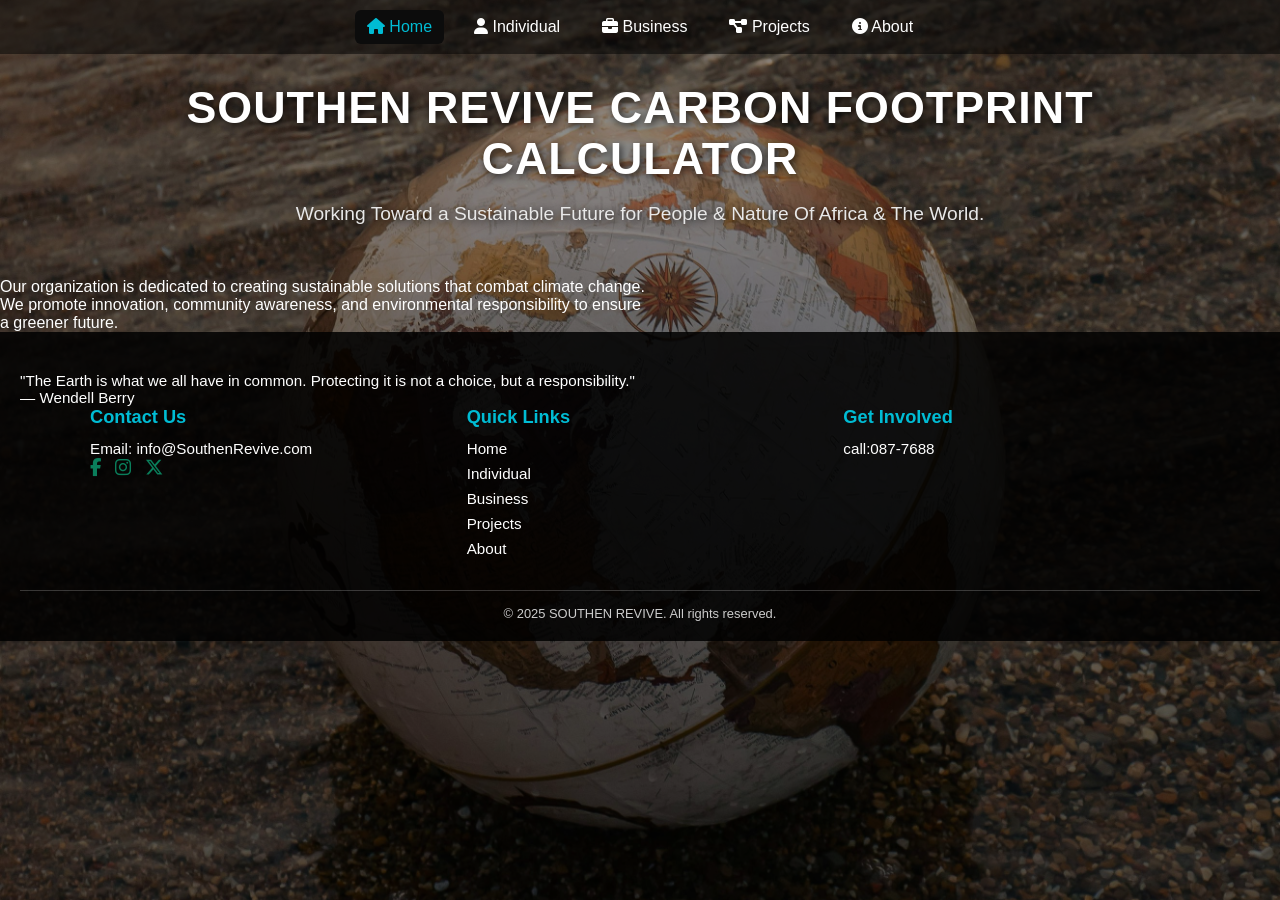
<file: index.html>
<!DOCTYPE html> 
<html lang="en">
<head>
    <meta charset="UTF-8">
    <meta name="viewport" content="width=device-width, initial-scale=1.0">
    <title>Main Page</title>
    <link rel="stylesheet" href="style.css">
    <link rel="stylesheet" href="https://cdnjs.cloudflare.com/ajax/libs/font-awesome/6.6.0/css/all.min.css">
</head>
<body class="home">
    <!-- ===== NAVIGATION BAR ===== -->
    <nav>
        <ul class="navbar">
            <li><a href="index.html" class="active"><i class="fa-solid fa-house"></i> Home</a></li>
            <li><a href="individual.html"><i class="fa-solid fa-user"></i> Individual</a></li>
            <li><a href="business.html"><i class="fa-solid fa-briefcase"></i> Business</a></li>
            <li><a href="projects.html"><i class="fa-solid fa-diagram-project"></i> Projects</a></li>
            <li><a href="about.php"><i class="fa-solid fa-circle-info"></i> About</a></li>
        </ul>
    </nav>

    <!-- ===== CONTENT ===== -->
    <section class="content">
        <h1>SOUTHEN REVIVE CARBON FOOTPRINT CALCULATOR</h1>
        <p>Working Toward a Sustainable Future for People & Nature Of Africa & The World.</p>
    </section>

    <section class="intro-section">
        <div class="hover-bg"></div>
        <p class="objective">
            Our organization is dedicated to creating sustainable solutions that combat climate change. <br>
            We promote innovation, community awareness, and environmental responsibility to ensure <br> a greener future.
        </p>
    </section>

    
    <!-- ===== FOOTER ===== -->
    <footer class="quote">
        <p>"The Earth is what we all have in common. Protecting it is not a choice, but a responsibility."</p>
        <p>— Wendell Berry</p>

        <div class="footer-container">
            <!-- Contact Section -->
            <div class="footer-contact">
                <h4>Contact Us</h4>
                <p>Email: <a href="mailto:info@southen_revive.com">info@SouthenRevive.com</a></p>
                <div class="social-icons">
                    <a href="#"><i class="fab fa-facebook-f"></i></a>
                    <a href="#"><i class="fab fa-instagram"></i></a>
                    <a href="#"><i class="fab fa-x-twitter"></i></a>
                </div>
            </div>

            <!-- Quick Links Section -->
            <div class="footer-links">
                <h4>Quick Links</h4>
                <ul>
                    <li><a href="index.html">Home</a></li>
                    <li><a href="individual.html">Individual</a></li>
                    <li><a href="business.html">Business</a></li>
                    <li><a href="projects.html">Projects</a></li>
                    <li><a href="about.php">About</a></li>
                </ul>
            </div>

            <!-- Actions Section -->
            <div class="footer-actions">
                <h4>Get Involved</h4>
                <p> call:087-7688</p>
            </div>
        </div>

        <!-- Footer Bottom -->
        <div class="footer-bottom">
            <p>&copy; 2025 SOUTHEN REVIVE. All rights reserved.</p>
        </div>
    </footer>
</body>
</html>
</file>
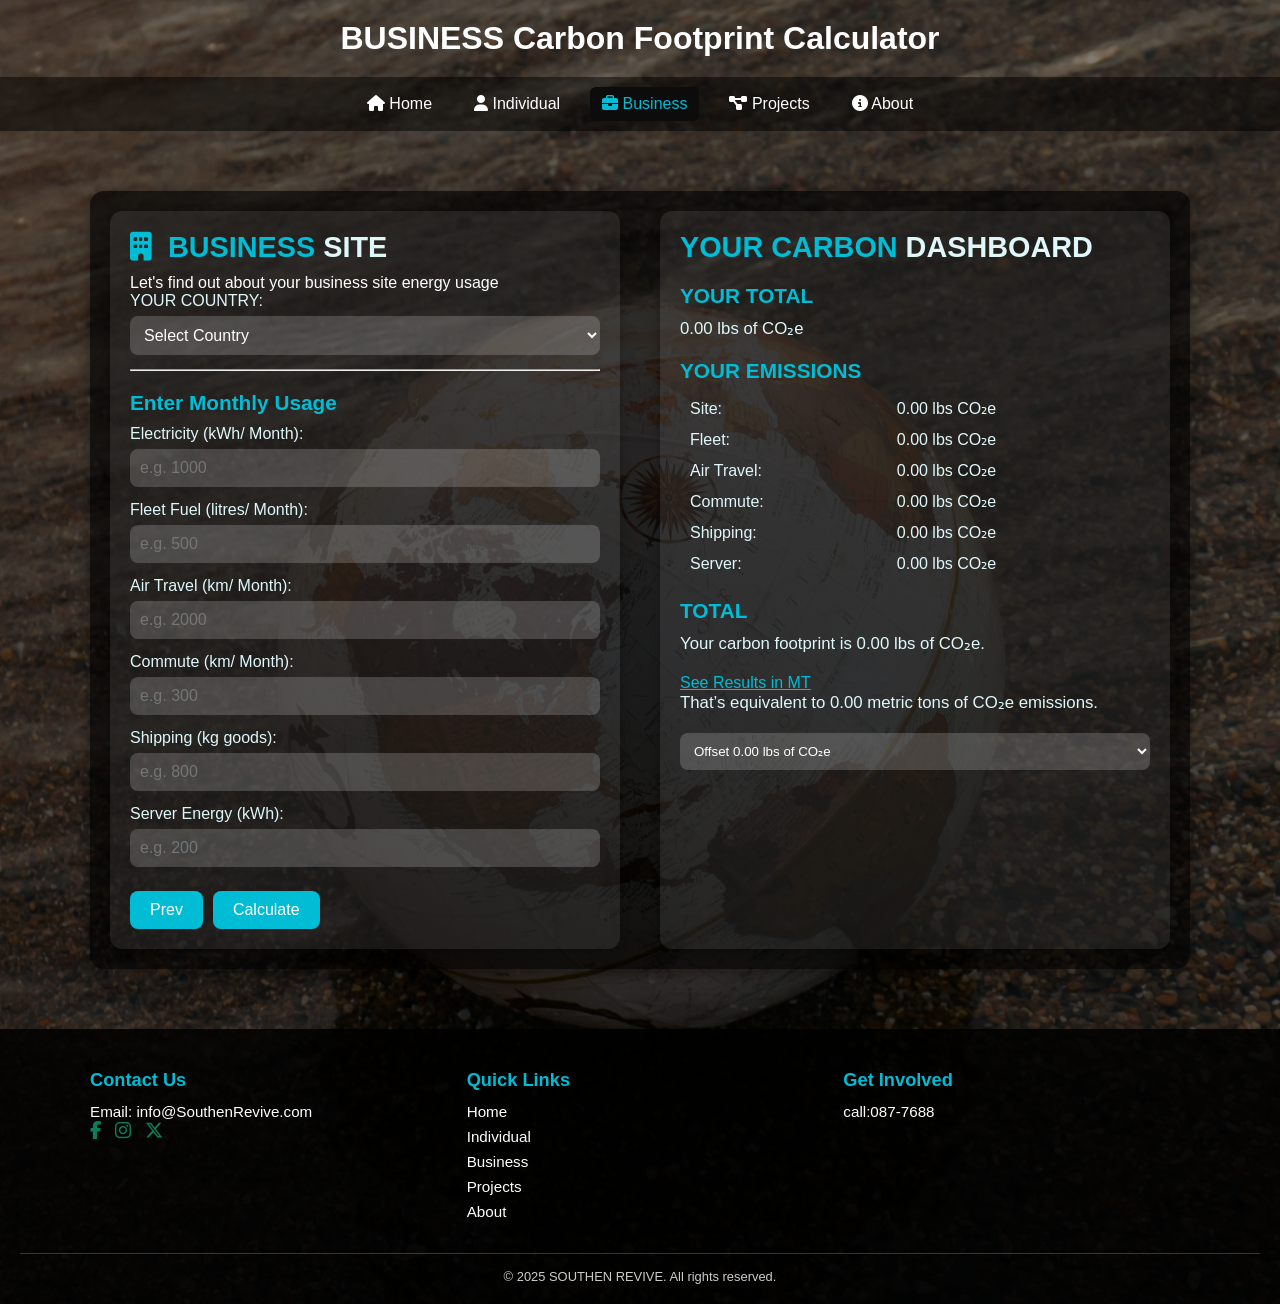
<file: business.html>
<!DOCTYPE html>
<html lang="en">
<head>
  <meta charset="UTF-8" />
  <meta name="viewport" content="width=device-width, initial-scale=1.0" />
  <title>Business Carbon Footprint Calculator</title>
  <link rel="stylesheet" href="style.css" />
  <link rel="stylesheet" href="https://cdnjs.cloudflare.com/ajax/libs/font-awesome/6.6.0/css/all.min.css" />
  <style>
    select:invalid {
      color: #ffffff;
    }
    select option[value=""] {
      color: #999;
    }
  </style>
</head>
<body class="business">
<header>
   <h1>BUSINESS Carbon Footprint Calculator</h1>
</header>
  <!-- ===== NAVIGATION BAR ===== -->
  <nav>
    <ul class="navbar">
      <li><a href="index.html"><i class="fa-solid fa-house"></i> Home</a></li>
      <li><a href="individual.html"><i class="fa-solid fa-user"></i> Individual</a></li>
      <li><a href="business.html" class="active"><i class="fa-solid fa-briefcase"></i> Business</a></li>
      <li><a href="projects.html"><i class="fa-solid fa-diagram-project"></i> Projects</a></li>
      <li><a href="about.php"><i class="fa-solid fa-circle-info"></i> About</a></li>
    </ul>
  </nav>

  <!-- ===== BUSINESS CALCULATOR ===== -->
  <div class="calculator-container">
    <!-- LEFT SIDE -->
    <div class="input-section">
      <h2><i class="fa-solid fa-building"></i> BUSINESS <span>SITE</span></h2>
      <p>Let's find out about your business site energy usage</p>

      <form id="businessForm">
        <label for="country">YOUR COUNTRY:</label>
        <select id="country" required>
          <option value="">Select Country</option>
          <option value="South Africa">South Africa</option>
          <option value="Botswana">Botswana</option>
          <option value="Namibia">Namibia</option>
          <option value="Zimbabwe">Zimbabwe</option>
          <option value="Mozambique">Mozambique</option>
          <option value="Zambia">Zambia</option>
          <option value="Lesotho">Lesotho</option>
          <option value="Eswatini">Eswatini</option>
        </select>

        
        <hr />

        <h3>Enter Monthly Usage</h3>
        <label for="electricity">Electricity (kWh/ Month):</label>
        <input type="number" id="electricity" placeholder="e.g. 1000" />

        <label for="fuel">Fleet Fuel (litres/ Month):</label>
        <input type="number" id="fuel" placeholder="e.g. 500" />

        <label for="air">Air Travel (km/ Month):</label>
        <input type="number" id="air" placeholder="e.g. 2000" />

        <label for="commute">Commute (km/ Month):</label>
        <input type="number" id="commute" placeholder="e.g. 300" />

        <label for="shipping">Shipping (kg goods):</label>
        <input type="number" id="shipping" placeholder="e.g. 800" />

        <label for="server">Server Energy (kWh):</label>
        <input type="number" id="server" placeholder="e.g. 200" />

        <div class="button-group">
          <button type="button" id="prevBtn">Prev</button>
           <button type="button" id="calcBtn">Calculate</button>
        </div>
      </form>
    </div>

    <!-- RIGHT SIDE -->
    <div class="output-section">
      <h2>YOUR CARBON <span>DASHBOARD</span></h2>
      <h3>YOUR TOTAL</h3>
      <p id="totalEmission">0.00 lbs of CO₂e</p>

      <h3>YOUR EMISSIONS</h3>
      <table>
        <tr><td>Site:</td><td id="siteEmission">0.00 lbs CO₂e</td></tr>
        <tr><td>Fleet:</td><td id="fleetEmission">0.00 lbs CO₂e</td></tr>
        <tr><td>Air Travel:</td><td id="airEmission">0.00 lbs CO₂e</td></tr>
        <tr><td>Commute:</td><td id="commuteEmission">0.00 lbs CO₂e</td></tr>
        <tr><td>Shipping:</td><td id="shippingEmission">0.00 lbs CO₂e</td></tr>
        <tr><td>Server:</td><td id="serverEmission">0.00 lbs CO₂e</td></tr>
      </table>

      
      <h3>TOTAL</h3>
      <p id="summaryText">Your carbon footprint is 0.00 lbs of CO₂e.</p>

      <a href="#" onclick="showMetric()">See Results in MT</a>
      <p id="metricNote">That’s equivalent to 0.00 metric tons of CO₂e emissions.</p>

      <select id="offsetDropdown">
        <option value="0">Offset 0.00 lbs of CO₂e</option>
      </select>   
    </div>
  </div>

  <!-- ===== FOOTER ===== -->
  <footer>
    <div class="footer-container">
      <div class="footer-contact">
        <h4>Contact Us</h4>
        <p>Email: <a href="mailto:info@southen_revive.com">info@SouthenRevive.com</a></p>
        <div class="social-icons">
          <a href="#"><i class="fab fa-facebook-f"></i></a>
          <a href="#"><i class="fab fa-instagram"></i></a>
          <a href="#"><i class="fab fa-x-twitter"></i></a>
        </div>
      </div>

      <div class="footer-links">
        <h4>Quick Links</h4>
        <ul>
                    <li><a href="index.html">Home</a></li>
                    <li><a href="individual.html">Individual</a></li>
                    <li><a href="business.html">Business</a></li>
                    <li><a href="projects.html">Projects</a></li>
                    <li><a href="about.php">About</a></li>
                </ul>
      </div>

      <div class="footer-actions">
        <h4>Get Involved</h4>
        <p> call:087-7688</p>
      </div>
    </div>

    <div class="footer-bottom">
      <p>&copy; 2025 SOUTHEN REVIVE. All rights reserved.</p>
    </div>
  </footer>


  <!-- ===== SCRIPT ===== -->
<script >
  function showMetric() {
    const totalText = document.getElementById("totalEmission").textContent;
    const total = parseFloat(totalText) || 0;
    const metric = (total * 0.000453592).toFixed(2);
    document.getElementById("metricNote").textContent = `That’s equivalent to ${metric} metric tons of CO₂e emissions.`;
  }

  document.getElementById("calcBtn").addEventListener("click", function () {
    const electricity = parseFloat(document.getElementById("electricity").value) || 0;
    const fuel = parseFloat(document.getElementById("fuel").value) || 0;
    const air = parseFloat(document.getElementById("air").value) || 0;
    const commute = parseFloat(document.getElementById("commute").value) || 0;
    const shipping = parseFloat(document.getElementById("shipping").value) || 0;
    const server = parseFloat(document.getElementById("server").value) || 0;

    // Emission factors (lbs CO₂e per unit)
    const siteCO2 = electricity * 1.6;
    const fleetCO2 = fuel * 19.6;
    const airCO2 = air * 0.25;
    const commuteCO2 = commute * 0.21;
    const shippingCO2 = shipping * 0.05;
    const serverCO2 = server * 1.2;

    const total = siteCO2 + fleetCO2 + airCO2 + commuteCO2 + shippingCO2 + serverCO2;

    // Update individual emissions
    document.getElementById("siteEmission").textContent = `${siteCO2.toFixed(2)} lbs CO₂e`;
    document.getElementById("fleetEmission").textContent = `${fleetCO2.toFixed(2)} lbs CO₂e`;
    document.getElementById("airEmission").textContent = `${airCO2.toFixed(2)} lbs CO₂e`;
    document.getElementById("commuteEmission").textContent = `${commuteCO2.toFixed(2)} lbs CO₂e`;
    document.getElementById("shippingEmission").textContent = `${shippingCO2.toFixed(2)} lbs CO₂e`;
    document.getElementById("serverEmission").textContent = `${serverCO2.toFixed(2)} lbs CO₂e`;

    // Update total
    document.getElementById("totalEmission").textContent = `${total.toFixed(2)} lbs of CO₂e`;
    document.getElementById("summaryText").textContent = `Your carbon footprint is ${total.toFixed(2)} lbs of CO₂e.`;

    // Update metric conversion
    const metric = (total * 0.000453592).toFixed(2);
    document.getElementById("metricNote").textContent = `That’s equivalent to ${metric} metric tons of CO₂e emissions.`;

    // Update offset dropdown
    const offsetDropdown = document.getElementById("offsetDropdown");
    offsetDropdown.innerHTML = "";
    const offsetOption = document.createElement("option");
    offsetOption.value = total.toFixed(2);
    offsetOption.textContent = `Offset ${total.toFixed(2)} lbs of CO₂e`;
    offsetDropdown.appendChild(offsetOption);
  });

  document.getElementById("offsetBtn").addEventListener("click", function () {
    const amount = document.getElementById("offsetDropdown").value;
    alert(`Redirecting to offset purchase for ${amount} lbs of CO₂e...`);
    // You can replace this with a real link or modal
  });
</script>

</body>
</html>
</file>
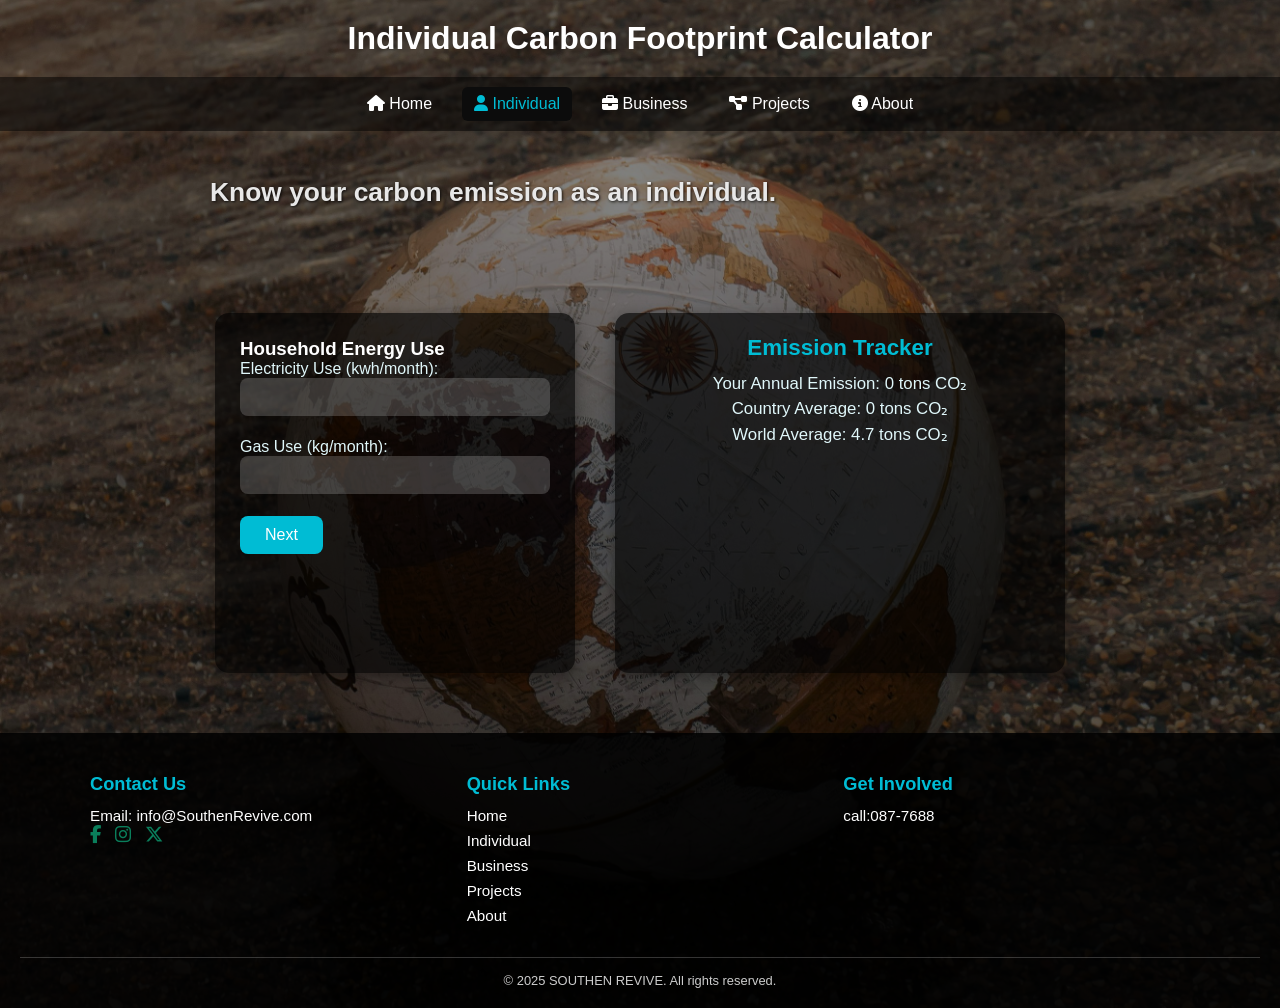
<file: individual.html>
<!DOCTYPE html> 
<html lang="en">
<head>
    <meta charset="UTF-8">
    <meta name="viewport" content="width=device-width, initial-scale=1.0">
    <title>Individual Carbon Footprint</title>
    <link rel="stylesheet" href="style.css">
    <link rel="stylesheet" href="https://cdnjs.cloudflare.com/ajax/libs/font-awesome/6.6.0/css/all.min.css">
</head>
<body class="individual">
    <header>
        <h1>Individual Carbon Footprint Calculator</h1>
    </header>

    <!-- ===== NAVIGATION BAR ===== -->
    <nav>
        <ul class="navbar">
            <li><a href="index.html"><i class="fa-solid fa-house"></i> Home</a></li>
            <li><a href="individual.html" class="active"><i class="fa-solid fa-user"></i> Individual</a></li>
            <li><a href="business.html"><i class="fa-solid fa-briefcase"></i> Business</a></li>
            <li><a href="projects.html"><i class="fa-solid fa-diagram-project"></i> Projects</a></li>
            <li><a href="about.php"><i class="fa-solid fa-circle-info"></i> About</a></li>
        </ul>
    </nav>

    <section class="content">
       <h2><p>Know your carbon emission as an individual.</p></h2>
    </section>

    <!-- Forms and Tracker Side by Side -->
    <main class="form-tracker-container">
        <!-- Form Box -->
        <div class="form-box">
            <!-- Form 1 -->
            <div class="slide" id="form-step-1">
                <h3>Household Energy Use</h3>
                <form>
                    <label>Electricity Use (kwh/month):
                        <input type="number" id="electricity" required>
                    </label>
                    <label>Gas Use (kg/month):
                        <input type="number" id="gas" required>
                    </label>
                    <div class="form-nav">
                        <button type="button" onclick="nextForm()">Next</button>
                    </div>
                </form>
            </div>

            <!-- Form 2 -->
            <div class="slide" id="form-step-2" style="display:none;">
                <h3>Transportation</h3>
                <form>
                    <label>Distance Driven (km/month):
                        <input type="number" id="drive" required>
                    </label>
                    <label>Fuel Efficiency (km/litre):
                        <input type="number" id="efficiency" required>
                    </label>
                    <div class="form-nav">
                        <button type="button" onclick="prevForm()">Previous</button>
                        <button type="button" onclick="nextForm()">Next</button>
                    </div>
                </form>
            </div>

            <!-- Form 3 -->
            <div class="slide" id="form-step-3" style="display:none;">
                <h3>Travel</h3>
                <form>
                    <label>Air Travel (hours/year):
                        <input type="number" id="flight" required>
                    </label>
                    <label>Bus/Train Travel (hours/year):
                        <input type="number" id="public" required>
                    </label>
                    <label>Select your Country:
                        <select id="country">
                             <option value="South Africa">South Africa</option>
                               <option value="Botswana">Botswana</option>
                              <option value="Namibia">Namibia</option>
                            <option value="Zimbabwe">Zimbabwe</option>
                             <option value="Mozambique">Mozambique</option>
                             <option value="Zambia">Zambia</option>
                             <option value="Lesotho">Lesotho</option>
                             <option value="Eswatini">Eswatini</option>
                        </select>
                    </label>
                    <div class="form-nav">
                        <button type="button" onclick="prevForm()">Previous</button>
                        <button type="button" onclick="calculateFootprint()">Calculate Total Footprint</button>
                    </div>
                </form>
            </div>
        </div>

        <!-- Tracker Box -->
        <aside class="tracker-box">
            <h4>Emission Tracker</h4>
            <p>Your Annual Emission: <span id="yourEmission">0</span> tons CO₂</p>
            <p>Country Average: <span id="countryEmission">0</span> tons CO₂</p>
            <p>World Average: <span id="worldEmission">4.7</span> tons CO₂</p>
        </aside>
    </main>

    <script>
        // Form navigation
        let currentForm = 1;
        function showForm(step) {
            document.querySelectorAll('.slide').forEach((form, index) => {
                form.style.display = (index === step - 1) ? 'block' : 'none';
            });
        }

        function nextForm() {
            if (currentForm < 3) {
                currentForm++;
                showForm(currentForm);
            }
        }

        function prevForm() {
            if (currentForm > 1) {
                currentForm--;
                showForm(currentForm);
            }
        }

        // Footprint calculation
        function calculateFootprint() {
            const electricity = Number(document.getElementById('electricity').value);
            const gas = Number(document.getElementById('gas').value);
            const drive = Number(document.getElementById('drive').value);
            const efficiency = Number(document.getElementById('efficiency').value);
            const flight = Number(document.getElementById('flight').value);
            const publicT = Number(document.getElementById('public').value);
            const country = document.getElementById('country').value;

            let householdEmission = (electricity * 0.0007 + gas * 0.002) * 12;
            let transportEmission = (drive / efficiency * 2.31) * 12 / 1000;
            let travelEmission = (flight * 0.09 + publicT * 0.02);

            let total = (householdEmission + transportEmission + travelEmission).toFixed(2);

            document.getElementById('yourEmission').innerText = total;

            const countryData = {
                "South Africa": 7.0,
                "Zimbabwe": 1.2,
                "Zambia": 0.9,
                "Botswana": 2.0,
                "Namibia": 1.8,
                "Mozambique": 0.3,
                "Lesotho": 3.4,
                "Eswatini":7.4,
            };
            document.getElementById('countryEmission').innerText = countryData[country];
        }

        // Initialize first form
        window.onload = function() {
            showForm(currentForm);
        }
    </script>

    <!-- ===== Footer ===== -->
    <footer>
        <div class="footer-container">
            <!-- Contact Section -->
            <div class="footer-contact">
                <h4>Contact Us</h4>
                <p>Email: <a href="mailto:info@southen_revive.com">info@SouthenRevive.com</a></p>
                <div class="social-icons">
                    <a href="#"><i class="fab fa-facebook-f"></i></a>
                    <a href="#"><i class="fab fa-instagram"></i></a>
                    <a href="#"><i class="fab fa-x-twitter"></i></a>
                </div>
            </div>

            <!-- Quick Links Section -->
            <div class="footer-links">
                <h4>Quick Links</h4>
               <ul>
                    <li><a href="index.html">Home</a></li>
                    <li><a href="individual.html">Individual</a></li>
                    <li><a href="business.html">Business</a></li>
                    <li><a href="projects.html">Projects</a></li>
                    <li><a href="about.php">About</a></li>
                </ul>
            </div>

            <!-- Actions Section -->
            <div class="footer-actions">
                <h4>Get Involved</h4>
               <p> call:087-7688</p>
            </div>
        </div>

        <!-- Footer Bottom -->
        <div class="footer-bottom">
            <p>&copy; 2025 SOUTHEN REVIVE. All rights reserved.</p>
        </div>
    </footer>

</body>
</html>
</file>
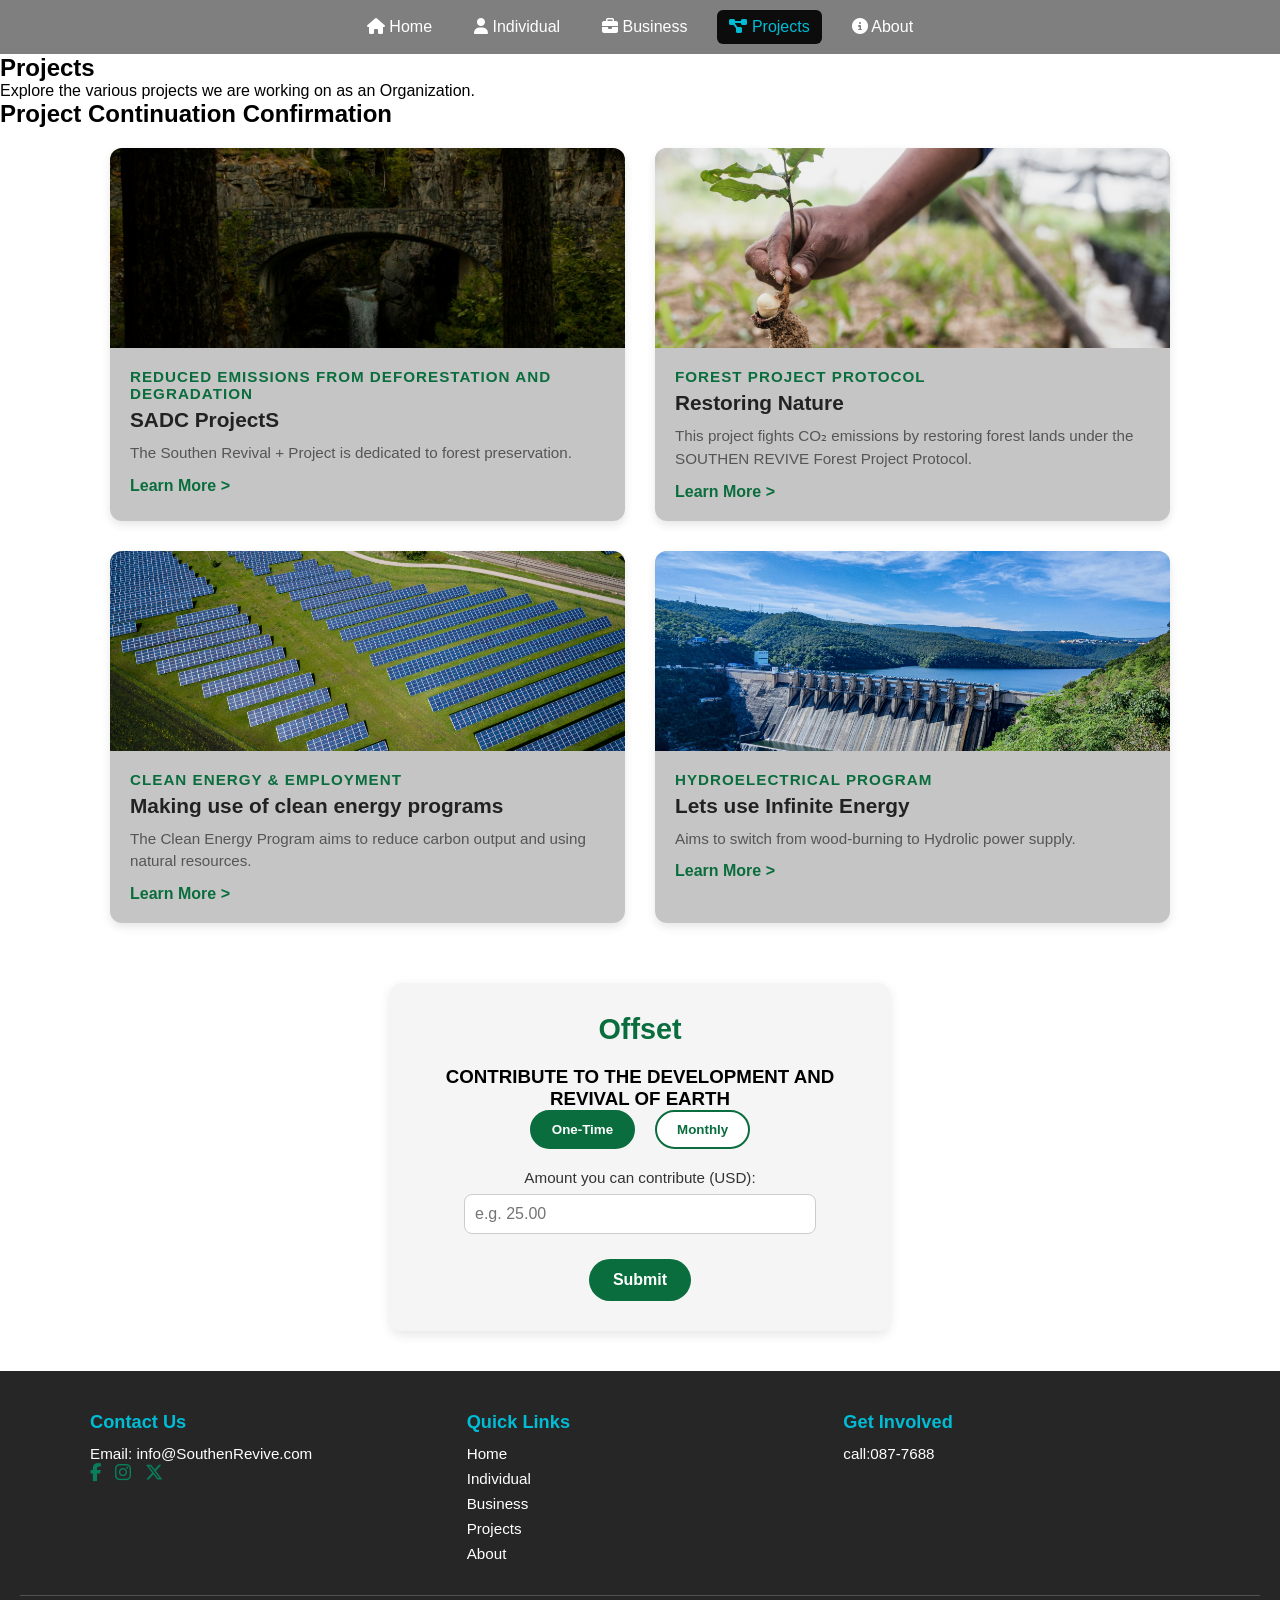
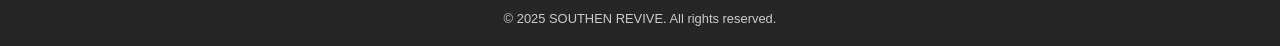
<file: projects.html>
<!DOCTYPE html>
<html lang="en">
<head>
  <meta charset="UTF-8" />
  <meta name="viewport" content="width=device-width, initial-scale=1.0"/>
  <title>Projects Page</title>
  <link rel="stylesheet" href="style.css"/>
  <link rel="stylesheet" href="https://cdnjs.cloudflare.com/ajax/libs/font-awesome/6.6.0/css/all.min.css"/>
</head>
<body>
  <nav>
    <ul class="navbar">
      <li><a href="index.html"><i class="fa-solid fa-house"></i> Home</a></li>
      <li><a href="individual.html"><i class="fa-solid fa-user"></i> Individual</a></li>
      <li><a href="business.html"><i class="fa-solid fa-briefcase"></i> Business</a></li>
      <li><a href="projects.html" class="active"><i class="fa-solid fa-diagram-project"></i> Projects</a></li>
      <li><a href="about.php"><i class="fa-solid fa-circle-info"></i> About</a></li>
    </ul>
  </nav>

  <section class="content">
    <h1>Projects</h1>
    <p>Explore the various projects we are working on as an Organization.</p>
  </section>

  <!-- ===== Projects Grid Section ===== -->
  <section class="projects-section">
    <h2>Project Continuation Confirmation</h2>
    <div class="projects-grid">
      <div class="project-card">
        <div class="project-image">
          <img src="emma-swoboda-Bv7IngxhD6A-unsplash (1).jpg" alt="SADC Project">
        </div>
        <div class="project-content">
          <h4>Reduced Emissions from Deforestation and Degradation</h4>
          <h3>SADC ProjectS</h3>
          <p>The Southen Revival + Project is dedicated to forest preservation.</p>
          <a href="#">Learn More ></a>
        </div>
      </div>

      <div class="project-card">
        <div class="project-image">
          <img src="vitor-monthay-EkEdHarUPTs-unsplash.jpg" alt="Focusing on the future of nature">
        </div>
        <div class="project-content">
          <h4>Forest Project Protocol</h4>
          <h3>Restoring Nature</h3>
          <p>This project fights CO₂ emissions by restoring forest lands under the SOUTHEN REVIVE Forest Project Protocol.</p>
          <a href="#">Learn More ></a>
        </div>
      </div>

      <div class="project-card">
        <div class="project-image">
          <img src="andreas-gucklhorn-Ilpf2eUPpUE-unsplash.jpg" alt="Clean Energy Program">
        </div>
        <div class="project-content">
          <h4>Clean Energy & Employment</h4>
          <h3>Making use of clean energy programs</h3>
          <p>The Clean Energy Program aims to reduce carbon output and using natural resources.</p>
          <a href="#">Learn More ></a>
        </div>
      </div>

      <div class="project-card">
        <div class="project-image">
          <img src="tejj-o8iXJVAahUc-unsplash.jpg" alt="HYDRO Initiative">
        </div>
        <div class="project-content">
          <h4>HYDROELECTRICAL PROGRAM</h4>
          <h3>Lets use Infinite Energy</h3>
          <p>Aims to switch from wood-burning to Hydrolic power supply.</p>
          <a href="#">Learn More ></a>
        </div>
      </div>
    </div>
  </section>

  <!-- ===== Offset Box Section ===== -->
  <section class="offset-box">
    <h2>Offset</h2>
    <h3> CONTRIBUTE TO THE DEVELOPMENT AND REVIVAL OF EARTH</h3>
    <div class="offset-controls">
      <button class="offset-btn active">One-Time</button>
      <button class="offset-btn">Monthly</button>
    </div>
    <div class="offset-input">
      <label for="offsetAmount">Amount you can contribute (USD):</label>
      <input type="number" id="offsetAmount" placeholder="e.g. 25.00" />
    </div>
    <button class="submit-offset">Submit</button>
  </section>

  <!-- ===== Footer ===== -->
  <footer>
    <div class="footer-container">
      <div class="footer-contact">
        <h4>Contact Us</h4>
        <p>Email: <a href="mailto:info@southen_revive.com">info@SouthenRevive.com</a></p>
        <div class="social-icons">
          <a href="#"><i class="fab fa-facebook-f"></i></a>
          <a href="#"><i class="fab fa-instagram"></i></a>
          <a href="#"><i class="fab fa-x-twitter"></i></a>
        </div>
      </div>

      <div class="footer-links">
        <h4>Quick Links</h4>
      <ul>
                    <li><a href="index.html">Home</a></li>
                    <li><a href="individual.html">Individual</a></li>
                    <li><a href="business.html">Business</a></li>
                    <li><a href="projects.html">Projects</a></li>
                    <li><a href="about.php">About</a></li>
                </ul>
      </div>

      <div class="footer-actions">
        <h4>Get Involved</h4>
       <p> call:087-7688</p>
      </div>
    </div>

    <div class="footer-bottom">
     <p>&copy; 2025 SOUTHEN REVIVE. All rights reserved.</p>
    </div>
  </footer>

  <!-- ===== Offset Box Script ===== -->
  <script>
    // Toggle active button
    const offsetButtons = document.querySelectorAll('.offset-btn');
    offsetButtons.forEach(btn => {
      btn.addEventListener('click', () => {
        offsetButtons.forEach(b => b.classList.remove('active'));
        btn.classList.add('active');
      });
    });

    // Handle submit
    document.querySelector('.submit-offset').addEventListener('click', () => {
      const amount = document.getElementById('offsetAmount').value;
      const type = document.querySelector('.offset-btn.active').textContent;
      if (amount) {
        alert(`You selected a ${type} offset of $${amount}`);
      } else {
        alert("Please enter an amount to contribute.");
      }
    });
  </script>
</body>
</html>
</file>
<file: style.css>
/* ===== General Reset ===== */
* {
    margin: 0;
    padding: 0;
    box-sizing: border-box;
    font-family: 'Segoe UI', Tahoma, Geneva, Verdana, sans-serif;
}

/* ===== Body & Header ===== */
body {
    
    min-height: 100vh;
  
}

header {
    text-align: center;
    padding: 20px 12px;
    color: #fff;
}

/* ===== Navigation Bar ===== */
nav {
    position: sticky;
    top: 0;
    z-index: 200;
    background: rgba(0,0,0,0.5);
}

.navbar {
    list-style: none;
    display: flex;
    justify-content: center;
    gap: 18px;
    padding: 10px 12px;
}

.navbar a {
    color: #fff;
    text-decoration: none;
    padding: 8px 12px;
    display: inline-block;
    border-radius: 6px;
    transition: 0.3s;
}

.navbar a.active,
.navbar a:hover {
    color: #00bcd4;
    background: rgb(12, 12, 12);
}

/* ===== HOME PAGE ===== */
body.home {
    color: #ffffff;
    position: relative;
    overflow-x: hidden;
}

body.home::before {
    content: "";
    position: absolute;
    top: 0;
    left: 0;
    width: 100%;
    height: 100vh;
    background: url('madison-oren-vRyq9MB6U34-unsplash.jpg') no-repeat center center/cover;
    filter: brightness(0.55);
    z-index: -1;
}

body.home .content {
    text-align: center;
    padding: 28px 14px;
    max-width: 1000px;
    margin: 0 auto 20px;
    position: relative;
    z-index: 2;
    text-shadow: 2px 2px 8px rgba(0,0,0,0.8);
}

body.home .content h1 {
    font-size: 2.8em;
    margin-bottom: 15px;
    letter-spacing: 1px;
}

body.home .content p {
    font-size: 1.2em;
    line-height: 1.6;
    max-width: 700px;
    margin: 0 auto;
    color: #e8e8e8;
}



/* ===== INDIVIDUAL PAGE ===== */
body.individual {
    color: #ffffff;
    position: relative;
    overflow-x: hidden;
    min-height: 100vh;
}

body.individual::before {
    content: "";
    position: absolute;
    top: 0;
    left: 0;
    width: 100%;
    height: 100%;
    background: url('madison-oren-vRyq9MB6U34-unsplash.jpg') no-repeat center center/cover;
    filter: brightness(0.5);
    z-index: -1;
}

body.individual .content {
    text-align: left;
    padding: 40px 20px;
    max-width: 900px;
    margin: 0 auto 30px;
    text-shadow: 1px 1px 3px rgba(0,0,0,0.8);
}

body.individual .content h1 {
    font-size: 2.4em;
    margin-bottom: 12px;
}

body.individual .content p {
    font-size: 1.1em;
    line-height: 1.6;
    color: #e8e8e8;
}

/* ===== Forms + Tracker (Fixed Form Box) ===== */
.form-tracker-container {
    display: flex;
    justify-content: center;
    align-items: flex-start;
    gap: 40px;
    max-width: 1000px;
    margin: 60px auto;
    flex-wrap: wrap;
}

/* Form Box */
.form-box {
    flex: 1 1 48%;
    background: rgba(0, 0, 0, 0.65);
    padding: 25px;
    border-radius: 14px;
    box-shadow: 0 4px 15px rgba(0,0,0,0.4);
    color: #ffffff;
    min-height: 360px;
    max-width: 360px;
    box-sizing: border-box;
}

.form-box label {
    display: block;
    margin-bottom: 8px;
    font-weight: 500;
    color: #e0f7fa;
}

.form-box input,
.form-box select {
    width: 100%;
    padding: 10px 12px;
    margin-bottom: 14px;
    border: none;
    border-radius: 8px;
    background: rgba(255,255,255,0.18);
    color: #ffffff;
    font-size: 1em;
}

.form-box option {
    background: #004d40;
    color: #ffffff;
}

.form-box button {
    display: inline-block;
    padding: 10px 25px;
    background: #00bcd4;
    border: none;
    border-radius: 8px;
    color: #fff;
    font-size: 1em;
    font-weight: 500;
    cursor: pointer;
    transition: 0.3s;
}

.form-box button:hover {
    background: #0097a7;
    transform: translateY(-2px);
}

/* Tracker Box */
.tracker-box {
    flex: 1 1 45%;
    background: rgba(0, 0, 0, 0.65);
    padding: 22px 25px;
    border-radius: 14px;
    box-shadow: 0 4px 15px rgba(0,0,0,0.4);
    text-align: center;
    color: #ffffff;
    min-height: 360px;
    max-width: 450px;
}

.tracker-box h4 {
    font-size: 1.4em;
    margin-bottom: 10px;
    color: #00bcd4;
}

.tracker-box p {
    font-size: 1.05em;
    line-height: 1.5;
    color: #e0f7fa;
}

/* ===== Responsive ===== */
@media (max-width: 900px) {
    .form-tracker-container {
        flex-direction: column;
        align-items: center;
        gap: 30px;
    }

    .form-box,
    .tracker-box {
        width: 90%;
        max-width: 500px;
        min-height: 360px;
    }
}

/* Bottom Images after Form Slides */
.slide + .bottom-images {
    margin-top: 20px;
}

/* ===== Footer ===== */
footer {
    background: rgba(0, 0, 0, 0.85);
    color: #ffffff;
    padding: 40px 20px 20px 20px;
    font-size: 0.95em;
}

.footer-container {
    display: flex;
    justify-content: space-between;
    flex-wrap: wrap;
    max-width: 1100px;
    margin: 0 auto;
    gap: 30px;
}

.footer-contact,
.footer-links,
.footer-actions {
    flex: 1 1 250px;
}

.footer-contact h4,
.footer-links h4,
.footer-actions h4 {
    font-size: 1.2em;
    margin-bottom: 12px;
    color: #00bcd4;
}

.footer-contact a {
    color: #ffffff;
    text-decoration: none;
}

.footer-contact a:hover {
    text-decoration: underline;
    color: #00bcd4;
}

.social-icons a {
    display: inline-block;
    margin-right: 10px;
    font-size: 1.2em;
    color: #0a7e5b;
    transition: 0.3s;
}

.social-icons a:hover {
    color: #00bcd4;
}

.footer-links ul {
    list-style: none;
}

.footer-links ul li {
    margin-bottom: 8px;
}

.footer-links ul li a {
    color: #ffffff;
    text-decoration: none;
    transition: 0.3s;
}

.footer-links ul li a:hover {
    color: #00bcd4;
    text-decoration: underline;
}


.footer-bottom {
    text-align: center;
    margin-top: 25px;
    font-size: 0.85em;
    color: #ccc;
    border-top: 1px solid rgba(255,255,255,0.2);
    padding-top: 15px;
}

/* ===== Responsive Footer ===== */
@media (max-width: 900px) {
    .footer-container {
        flex-direction: column;
        align-items: center;
        text-align: center;
    }

    .footer-contact,
    .footer-links,
    .footer-actions {
        flex: 1 1 100%;
    }

    .footer-actions button {
        width: 60%;
        margin: 8px auto;
    }
}

/* ===== BUSINESS PAGE ===== */
body.business {
    color: #ffffff;
    position: relative;
    overflow-x: hidden;
    min-height: 100vh;
}

body.business::before {
    content: "";
    position: absolute;
    top: 0;
    left: 0;
    width: 100%;
    height: 100%;
    background: url('madison-oren-vRyq9MB6U34-unsplash.jpg') no-repeat center center/cover;
    filter: brightness(0.5);
    z-index: -1;
}

/* ===== Business Calculator Layout ===== */
.calculator-container {
    display: flex;
    justify-content: space-between;
    flex-wrap: wrap;
    gap: 40px;
    max-width: 1100px;
    margin: 60px auto;
    padding: 20px;
    background: rgba(0, 0, 0, 0.65);
    border-radius: 14px;
    box-shadow: 0 4px 15px rgba(0,0,0,0.4);
    color: #ffffff;
}

.input-section,
.output-section {
    flex: 1 1 45%;
    padding: 20px;
    background: rgba(255,255,255,0.08);
    border-radius: 12px;
    box-shadow: 0 2px 10px rgba(0,0,0,0.3);
}

/* Headings */
.input-section h2,
.output-section h2 {
    font-size: 1.8em;
    margin-bottom: 10px;
    color: #00bcd4;
}

.input-section h2 i {
    margin-right: 8px;
}

.input-section h2 span,
.output-section h2 span {
    color: #e0f7fa;
}

.input-section h3,
.output-section h3 {
    font-size: 1.3em;
    margin-top: 20px;
    margin-bottom: 10px;
    color: #00bcd4;
}

/* Form Inputs */
.input-section label {
    display: block;
    margin-bottom: 6px;
    font-weight: 500;
    color: #e0f7fa;
}

.input-section input,
.input-section select {
    width: 100%;
    padding: 10px;
    margin-bottom: 14px;
    border: none;
    border-radius: 8px;
    background: rgba(255,255,255,0.18);
    color: #ffffff;
    font-size: 1em;
}

.input-section option {
    background: #004d40;
    color: #ffffff;
}

/* Buttons */
.button-group {
    display: flex;
    gap: 10px;
    margin-top: 10px;
}

.button-group button,
#offsetBtn {
    padding: 10px 20px;
    background: #00bcd4;
    border: none;
    border-radius: 8px;
    color: #fff;
    font-size: 1em;
    font-weight: 500;
    cursor: pointer;
    transition: 0.3s;
}

.button-group button:hover,
#offsetBtn:hover {
    background: #0097a7;
    transform: translateY(-2px);
}

/* Output Section */
.output-section p {
    font-size: 1.05em;
    margin-bottom: 10px;
    color: #e0f7fa;
}

.output-section table {
    width: 100%;
    margin-top: 10px;
    margin-bottom: 20px;
    border-collapse: collapse;
}

.output-section table td {
    padding: 6px 10px;
    font-size: 1em;
    color: #e0f7fa;
}

.output-section a {
    display: inline-block;
    margin-top: 10px;
    color: #00bcd4;
    text-decoration: underline;
    cursor: pointer;
}

.output-section select {
    width: 100%;
    padding: 10px;
    margin-top: 10px;
    border-radius: 8px;
    background: rgba(255,255,255,0.18);
    color: #ffffff;
    border: none;
}


/* ===== Responsive Business Layout ===== */
@media (max-width: 900px) {
    .calculator-container {
        flex-direction: column;
        align-items: center;
    }

    .input-section,
    .output-section {
        width: 90%;
        max-width: 500px;
        margin-bottom: 20px;
    }
}

#emissionChart {
  width: 100%;
  max-width: 400px;
  height: auto;
  display: block;
  margin: 20px auto;
}

/* ===== Projects Section ===== */
.projects-grid {
  display: grid;
  grid-template-columns: repeat(2, 1fr);
  gap: 30px;
  max-width: 1100px;
  margin: 0 auto;
  padding: 20px;
}

.project-card {
  background-color: #110f0f3d;
  border-radius: 12px;
  box-shadow: 0 4px 10px rgba(0, 0, 0, 0.1);
  overflow: hidden;
  transition: transform 0.3s ease, box-shadow 0.3s ease;
  cursor: pointer;
}

.project-card:hover {
  transform: translateY(-5px);
  box-shadow: 0 6px 15px rgba(0, 0, 0, 0.15);
}

.project-image {
  width: 100%;
  height: 200px;
  overflow: hidden;
}

.project-image img {
  width: 100%;
  height: 100%;
  object-fit: cover;
  transition: transform 0.5s ease;
}

.project-card:hover .project-image img {
  transform: scale(1.05);
}

.project-content {
  padding: 20px;
  text-align: left;
}

.project-content h4 {
  font-size: 0.95em;
  color: #0a6d3d;
  text-transform: uppercase;
  letter-spacing: 1px;
  margin-bottom: 6px;
}

.project-content h3 {
  font-size: 1.3em;
  color: #222;
  margin-bottom: 10px;
}

.project-content p {
  font-size: 0.95em;
  color: #555;
  line-height: 1.5;
  margin-bottom: 12px;
}

.project-content a {
  color: #0a6d3d;
  font-weight: bold;
  text-decoration: none;
}

.project-content a:hover {
  color: #088a52;
  text-decoration: underline;
}

/* Responsive */
@media (max-width: 768px) {
  .projects-grid {
    grid-template-columns: 1fr;
  }

  .project-card {
    width: 90%;
    margin: 0 auto;
  }
}
 /*offset box*/

 .offset-box {
  max-width: 500px;
  margin: 40px auto;
  padding: 30px;
  background-color: #f5f5f5;
  border-radius: 12px;
  box-shadow: 0 4px 12px rgba(0,0,0,0.1);
  text-align: center;
}

.offset-box h2 {
  font-size: 1.8em;
  color: #0a6d3d;
  margin-bottom: 20px;
}

.offset-controls {
  display: flex;
  justify-content: center;
  gap: 20px;
  margin-bottom: 20px;
}

.offset-btn {
  padding: 10px 20px;
  border: 2px solid #0a6d3d;
  background-color: #fff;
  color: #0a6d3d;
  border-radius: 25px;
  cursor: pointer;
  font-weight: bold;
  transition: all 0.3s ease;
}

.offset-btn:hover,
.offset-btn.active {
  background-color: #0a6d3d;
  color: #fff;
}

.offset-input {
  margin-top: 10px;
}

.offset-input label {
  display: block;
  font-size: 0.95em;
  color: #333;
  margin-bottom: 8px;
}

.offset-input input {
  width: 80%;
  padding: 10px;
  font-size: 1em;
  border: 1px solid #ccc;
  border-radius: 8px;
}

.submit-offset {
  margin-top: 25px;
  background-color: #0a6d3d;
  color: #fff;
  border: none;
  padding: 12px 24px;
  font-size: 1em;
  border-radius: 25px;
  cursor: pointer;
  font-weight: bold;
  transition: background 0.3s ease;
}

.submit-offset:hover {
  background-color: #088a52;
}
</file>
